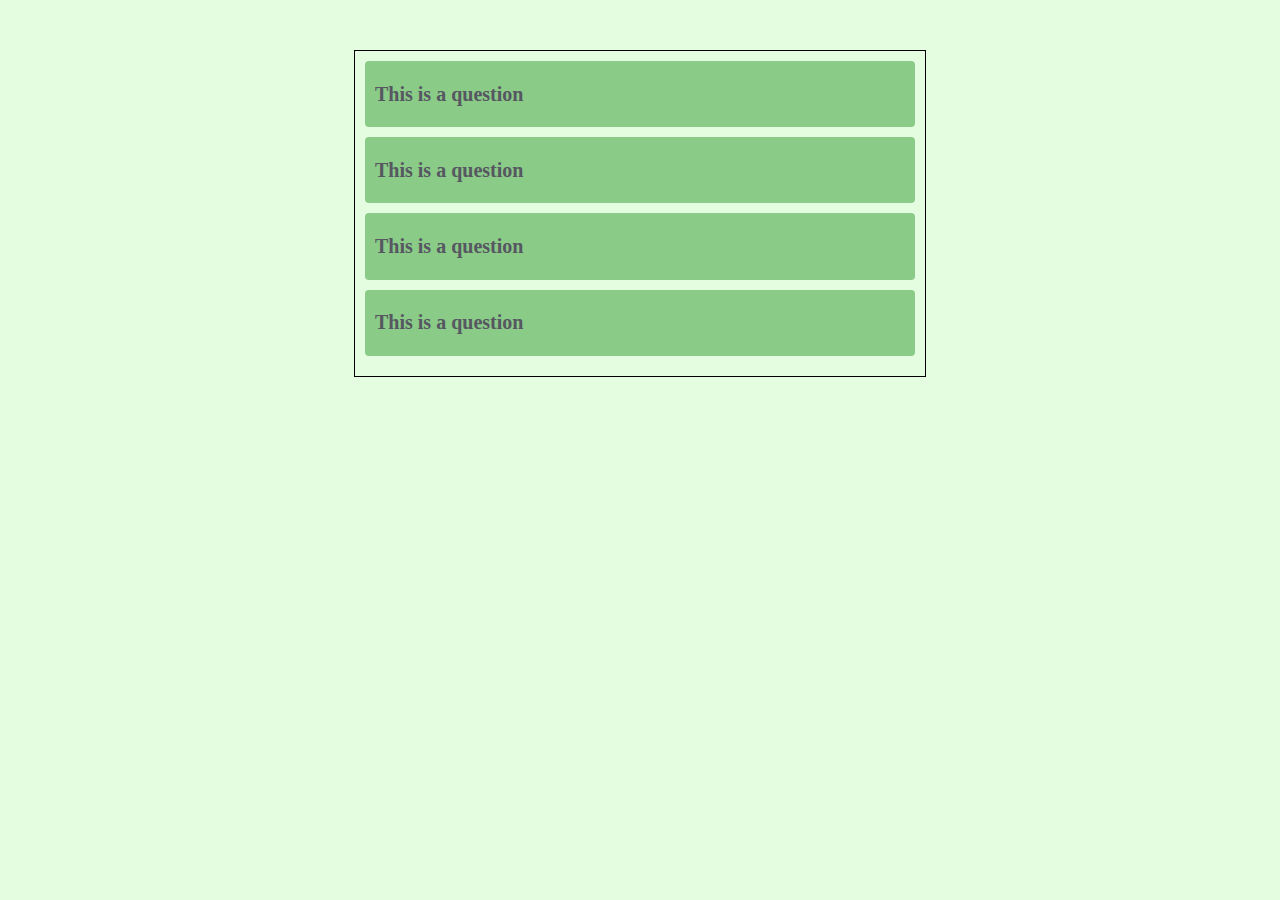
<file: Accordion/index.html>
<!DOCTYPE html>
<html lang="en">
<head>
<meta charset="UTF-8" />
<meta name="viewport" content="width=device-width, initial-scale=1.0" />
<title>Accordion</title>
<link rel="stylesheet" href="index.css" />
<link rel="stylesheet" href="https://cdnjs.cloudflare.com/ajax/libs/font-awesome/6.5.1/css/all.min.css" integrity="sha512-DTOQO9RWCH3ppGqcWaEA1BIZOC6xxalwEsw9c2QQeAIftl+Vegovlnee1c9QX4TctnWMn13TZye+giMm8e2LwA==" crossorigin="anonymous" referrerpolicy="no-referrer" />
</head>
<body>
    <div class="accordion">
        <div class="item">
            <div class="question-box">
                <h2 class="question">This is a question</h2>
                <i class="icon fa-solid fa-plus"></i>
            </div>

            <p class="answer">
                This is answer. Lorem ipsum dolor sit amet consectetur adipisicing
                elit. Odit repudiandae libero repellendus suscipit at praesentium.
                Lorem ipsum dolor, sit amet consectetur adipisicing elit. Praesentium, pariatur!
            </p>
        </div>
        <div class="item">
            <div class="question-box">
                <h2 class="question">This is a question</h2>
                <i class="icon fa-solid fa-plus"></i>
            </div>

            <p class="answer">
                This is answer. Lorem ipsum dolor sit amet consectetur adipisicing
                elit. Odit repudiandae libero repellendus suscipit at praesentium.
                Lorem ipsum dolor, sit amet consectetur adipisicing elit. Praesentium, pariatur!
            </p>
        </div>
        <div class="item">
            <div class="question-box">
                <h2 class="question">This is a question</h2>
                <i class="icon fa-solid fa-plus"></i>
            </div>

            <p class="answer">
                This is answer. Lorem ipsum dolor sit amet consectetur adipisicing
                elit. Odit repudiandae libero repellendus suscipit at praesentium.
                Lorem ipsum dolor, sit amet consectetur adipisicing elit. Praesentium, pariatur!
            </p>
        </div>
        <div class="item">
            <div class="question-box">
                <h2 class="question">This is a question</h2>
                <i class="icon fa-solid fa-plus"></i>
            </div>

            <p class="answer">
                This is answer. Lorem ipsum dolor sit amet consectetur adipisicing
                elit. Odit repudiandae libero repellendus suscipit at praesentium.
                Lorem ipsum dolor, sit amet consectetur adipisicing elit. Praesentium, pariatur!
            </p>
        </div>
    </div>
</body>
<script src="index.js"></script>
</html>
</file>
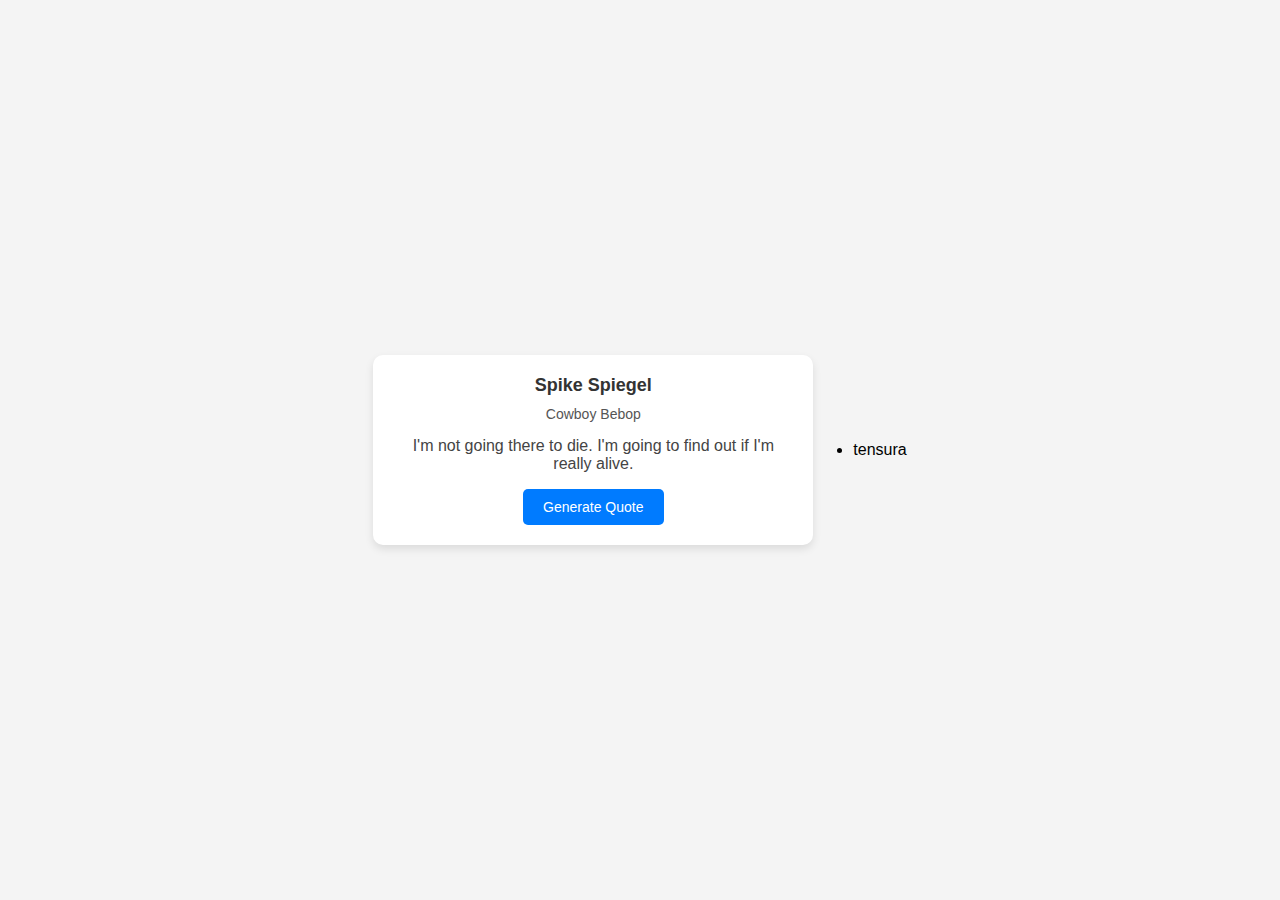
<file: AnimeQuotes/index.html>
<!DOCTYPE html>
<html lang="en">
<head>
    <meta charset="UTF-8">
    <meta name="viewport" content="width=device-width, initial-scale=1.0">
    <title>Anime Quotes</title>
    <style>
        body {
            font-family: 'Segoe UI', Tahoma, Geneva, Verdana, sans-serif;
            background-color: #f4f4f4;
            margin: 0;
            display: flex;
            align-items: center;
            justify-content: center;
            height: 100vh;
        }

        .quote-container {
            background-color: #fff;
            border-radius: 10px;
            box-shadow: 0 4px 8px rgba(0, 0, 0, 0.1);
            padding: 20px;
            text-align: center;
            max-width: 400px;
            width: 100%;
        }

        .character-name {
            font-size: 18px;
            font-weight: bold;
            color: #333;
            margin-bottom: 10px;
        }

        .anime-name {
            font-size: 14px;
            color: #555;
            margin-bottom: 15px;
        }

        .quote-text {
            font-size: 16px;
            color: #444;
        }

        button {
            margin-top: 1rem;
            background-color: #007bff;
            color: #fff;
            border: none;
            border-radius: 5px;
            padding: 10px 20px;
            cursor: pointer;
            font-size: 14px;
        }
    </style>
</head>
<body>
    <div class="quote-container">
        <div class="character-name">Spike Spiegel</div>
        <div class="anime-name">Cowboy Bebop</div>
        <div class="quote-text">I'm not going there to die. I'm going to find out if I'm really alive.</div>
        <button id="btn">Generate Quote</button>
    </div>
    <div class="test"></div>
    <script>
        const characterName = document.querySelector('.character-name');
        const animeName = document.querySelector('.anime-name');
        const quote = document.querySelector('.quote-text');
        let url = 'https://animechan.xyz/api/random';

        const button = document.getElementById('btn').addEventListener("click", () => {
            generateQuote();
        })

        async function generateQuote() {
            let response = await fetch(url);
            let data = await response.json();
            console.log(data);
            animeName.innerText = data.anime;
            characterName.innerText = data.character;
            quote.innerText = data.quote;
        }


    </script>
    <script src="script.js"></script>
</body>
</html>
</file>
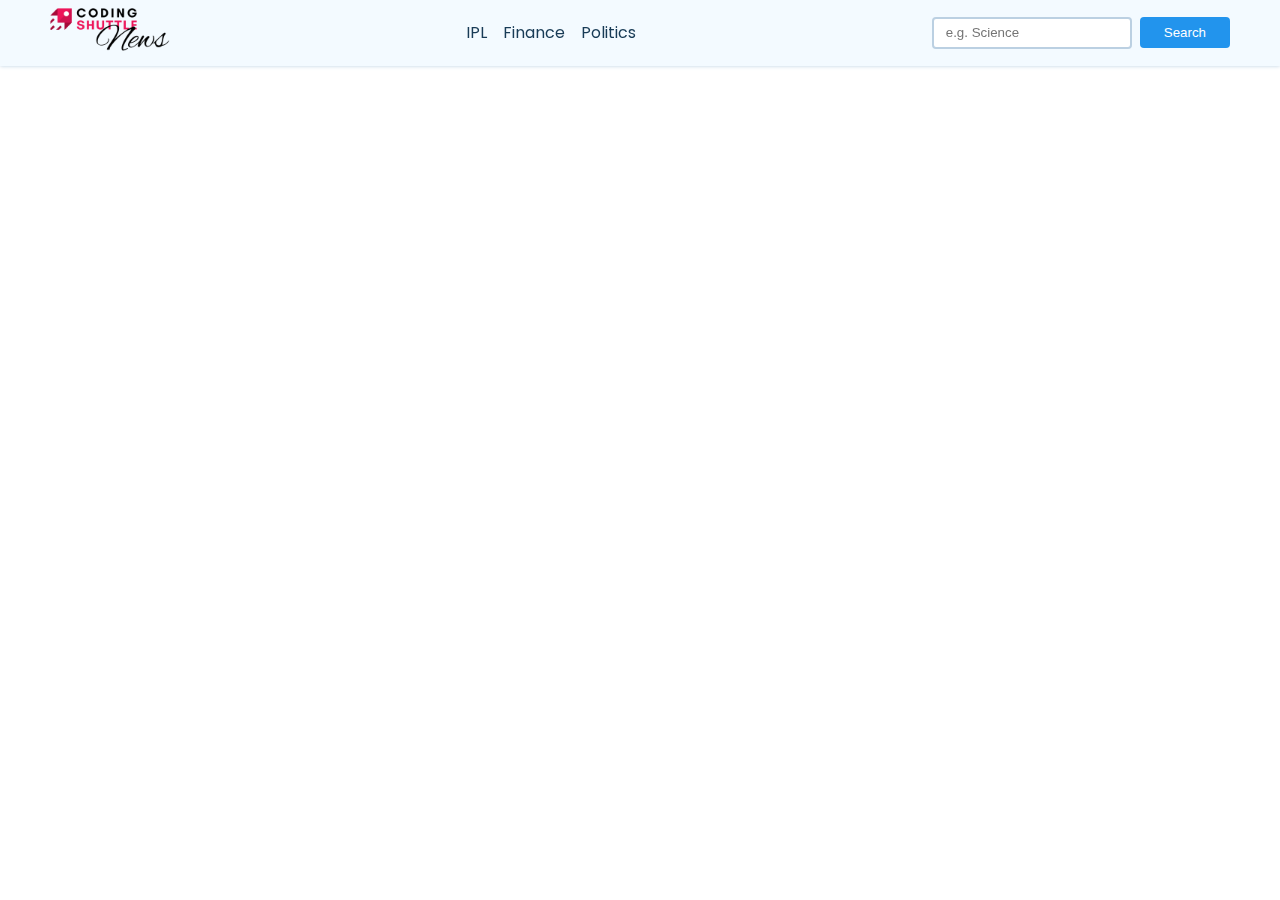
<file: NewsPortal/index.html>
<!DOCTYPE html>
<html lang="en">
<head>
    <meta charset="UTF-8">
    <meta http-equiv="X-UA-Compatible" content="IE=edge">
    <meta name="viewport" content="width=device-width, initial-scale=1.0">
    <title>News App</title>
    <link rel="stylesheet" href="style.css">
    <link rel="stylesheet" href="https://cdnjs.cloudflare.com/ajax/libs/font-awesome/6.5.1/css/all.min.css" integrity="sha512-DTOQO9RWCH3ppGqcWaEA1BIZOC6xxalwEsw9c2QQeAIftl+Vegovlnee1c9QX4TctnWMn13TZye+giMm8e2LwA==" crossorigin="anonymous" referrerpolicy="no-referrer" />

</head>
<body>

    <nav>
        <div class="main-nav container flex">
            <a href="#" onclick="reload()" class="company-logo">
                <img src="logo.png" alt="company logo">
            </a>
            <div class="nav-links">
                <ul class="flex">
                    <li class="hover-link nav-item" id="ipl" onclick="onNavItemClick('ipl')">IPL</li>
                    <li class="hover-link nav-item" id="finance" onclick="onNavItemClick('finance')">Finance</li>
                    <li class="hover-link nav-item" id="politics" onclick="onNavItemClick('politics')">Politics</li>
                </ul>
            </div>
            <div class="search-bar flex">
                <input id="search-text" type="text" class="news-input" placeholder="e.g. Science">
                <button id="search-button" class="search-button">Search</button>
            </div>
        </div>
    </nav>
    

    <main>
        <div class="cards-container container flex" id="cards-container">
        
        </div>
    </main>

    <template id="template-news-card">
        <div class="card">
            <div class="card-header">
                <img src="https://via.placeholder.com/400x200" alt="news-image" id="news-img">
            </div>
            <div class="card-content">
                <h3 id="news-title">This is the Title</h3>
                <h6 class="news-source" id="news-source">End Gadget 26/08/2023</h6>
                <p class="news-desc" id="news-desc">Lorem, ipsum dolor sit amet consectetur adipisicing elit. Recusandae saepe quis voluptatum quisquam vitae doloremque facilis molestias quae ratione cumque!</p>
            </div>
        </div>
    </template>

    <script src="script.js"></script>
</body>
</html>
</file>
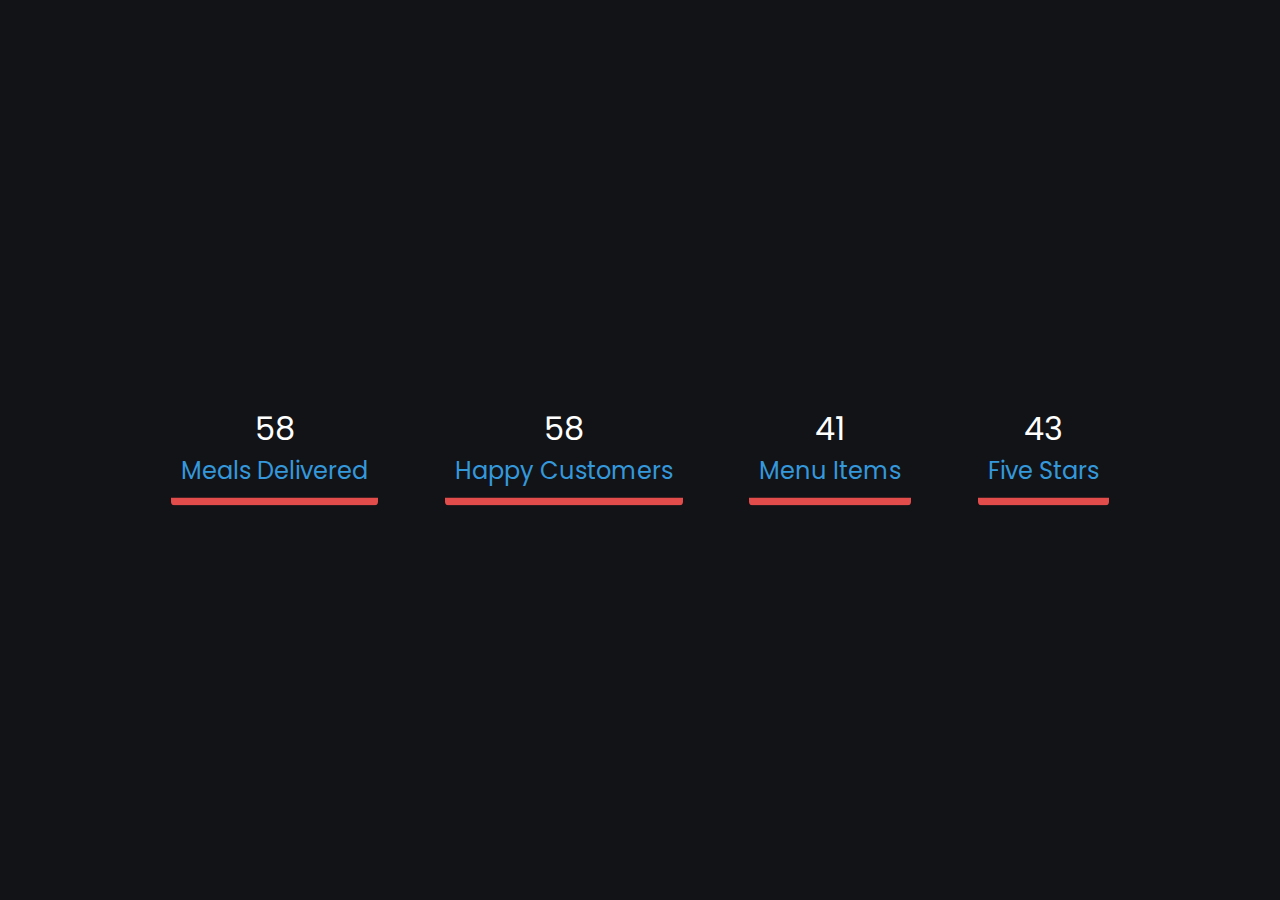
<file: Number Counting/index.html>
<!DOCTYPE html>
<html lang="en">
<head>
    <meta charset="UTF-8">
    <meta name="viewport" content="width=device-width, initial-scale=1.0">
    <link rel="stylesheet" href="index.css">
    <link rel="stylesheet" href="https://cdnjs.cloudflare.com/ajax/libs/font-awesome/6.5.1/css/all.min.css" integrity="sha512-DTOQO9RWCH3ppGqcWaEA1BIZOC6xxalwEsw9c2QQeAIftl+Vegovlnee1c9QX4TctnWMn13TZye+giMm8e2LwA==" crossorigin="anonymous" referrerpolicy="no-referrer" />
    <title>Number Counting Animation</title>
</head>
<body>
    <div class="main">
        <div class="container">
            <i class="fas fa-utensils"></i>
            <span class="num" data-val="400">000</span>
            <span class="text">Meals Delivered</span>
        </div>
        <div class="container">
            <i class="fas fa-smile-beam"></i>
            <span class="num" data-val="390">000</span>
            <span class="text">Happy Customers</span>
        </div>
        <div class="container">
            <i class="fas fa-list"></i>
            <span class="num" data-val="293">000</span>
            <span class="text">Menu Items</span>
        </div>
        <div class="container">
            <i class="fas fa-star"></i>
            <span class="num" data-val="300">000</span>
            <span class="text">Five Stars</span>
        </div>
    </div> 
    <script src="index.js"></script>
</body>
</html>
</file>
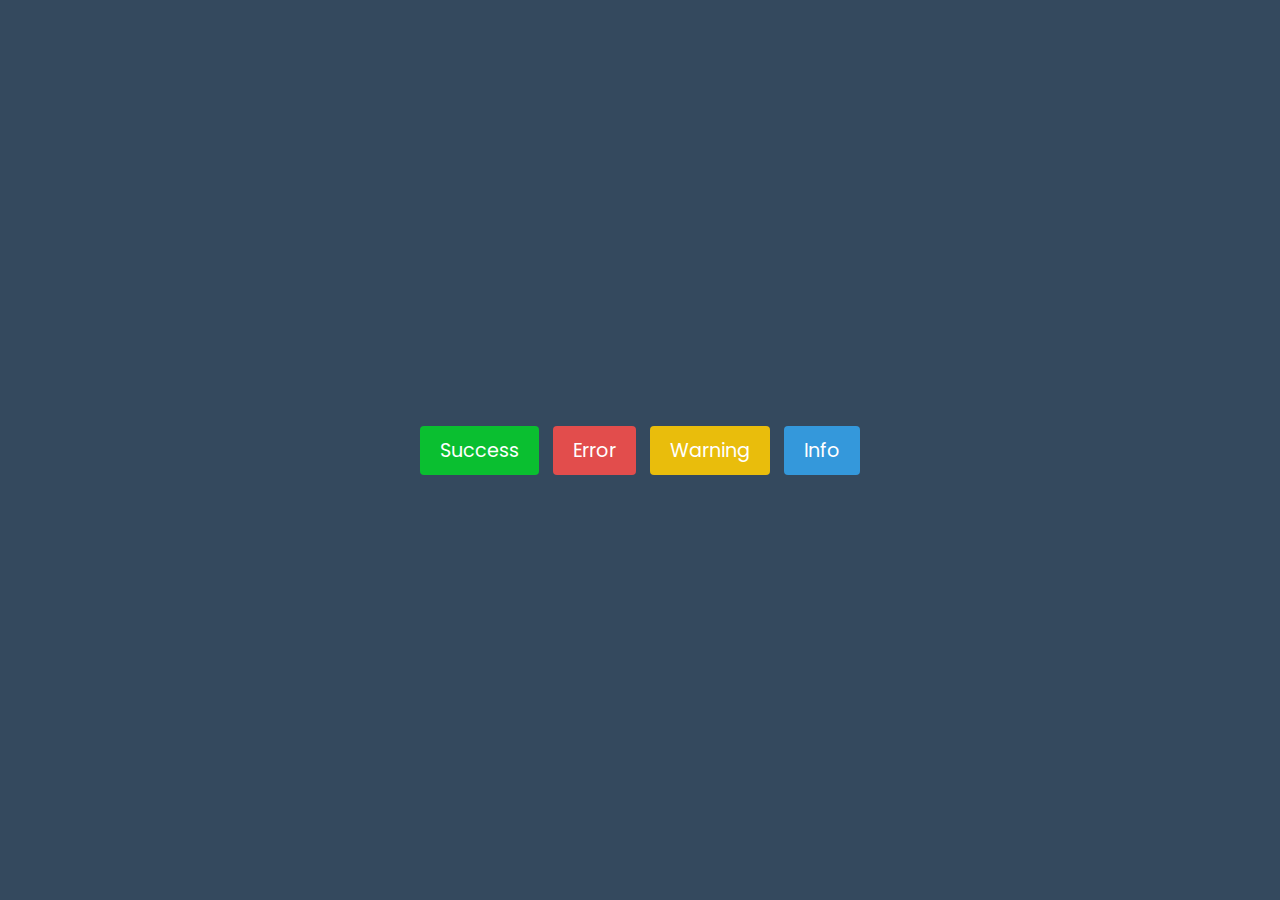
<file: Toast Notification/index.html>
<!DOCTYPE html>
<html lang="en">
<head>
    <meta charset="UTF-8">
    <meta name="viewport" content="width=device-width, initial-scale=1.0">
    <title>Toast Notification</title>
    <link rel="stylesheet" href="style.css">
    <link rel="stylesheet" href="https://cdnjs.cloudflare.com/ajax/libs/font-awesome/6.5.1/css/all.min.css" integrity="sha512-DTOQO9RWCH3ppGqcWaEA1BIZOC6xxalwEsw9c2QQeAIftl+Vegovlnee1c9QX4TctnWMn13TZye+giMm8e2LwA==" crossorigin="anonymous" referrerpolicy="no-referrer" />
</head>
<body>
    <ul class="notifications">
        
    </ul>
    <div class="buttons">
        <button class="btn" id="success">Success</button>
        <button class="btn" id="error">Error</button>
        <button class="btn" id="warning">Warning</button>
        <button class="btn" id="info">Info</button>
    </div>
    <script src="script.js"></script>
</body>
</html>
</file>
<file: Accordion/index.css>
body {
    background: #E4FDE1;
}
.accordion {
    width: 550px;
    border: 1px solid;
    margin: 50px auto;
    padding: 10px;
}
.question {
    font-size: 20px;
}
.item {
    background: #8ACB88;
    color: #575761;
    padding: 5px;
    border-radius: 4px;
    margin-bottom: 10px;
    transition: all 1.5s;
}
.question-box {
    display: flex;
    justify-content: space-between;
    align-items: center;
    padding: 0 5px;
    cursor: pointer;
    transition: all 1.5s;
}
.answer {
    padding: 0 5px;
    line-height: 1.5rem;
    margin: 0;
    display: none;
    transition: all 1.5s;
}
.accordion .item .active {
    display: block;
}
</file>
<file: NewsPortal/style.css>
@import url('https://fonts.googleapis.com/css2?family=Comic+Neue:wght@700&family=Poppins&display=swap');

* {
    padding: 0;
    margin: 0;
    box-sizing: border-box;
}

:root {
    --primary-text-color: #183b56;
    --secondary-text-color: #577592;
    --accent-color: #2294ed;
    --accent-color-dark: #1d69a3;
}

body {
    font-family: "Poppins", sans-serif;
    color: var(--primary-text-color);
}

p {
    font-family: "Roboto", sans-serif;
    color: var(--secondary-text-color);
    line-height: 1.4rem;
}

a {
    text-decoration: none;
}

ul {
    list-style: none;
}

.flex {
    display: flex;
    align-items: center;
}

.container {
    max-width: 1180px;
    margin-inline: auto;
    overflow: hidden;
}

nav {
    background-color: #f3faff;
    box-shadow: 0 0 4px #bbd0e2;
    position: fixed;
    top: 0;
    z-index: 99;
    left: 0;
    right: 0;
}

.main-nav {
    justify-content: space-between;
    padding-block: 8px;
}

.company-logo img {
    width: 120px;
}

.nav-links ul {
    gap: 16px;
}

.hover-link {
    cursor: pointer;
}

.hover-link:hover {
    color: var(--secondary-text-color);
}
.hover-link:active {
    color: red;
}

.nav-item.active {
    color: var(--accent-color);
}

.search-bar {
    height: 32px;
    gap: 8px;
}

.news-input {
    width: 200px;
    height: 100%;
    padding-inline: 12px;
    border-radius: 4px;
    border: 2px solid #bbd0e2;
    font-family: "Roboto", sans-serif;
}

.search-button {
    background-color: var(--accent-color);
    color: white;
    padding: 8px 24px;
    border: none;
    border-radius: 4px;
    cursor: pointer;
    font-family: "Roboto", sans-serif;
}

.search-button:hover {
    background-color: var(--accent-color-dark);
}

main {
    padding-block: 20px;
    margin-top: 80px;
}

.cards-container {
    justify-content: space-between;
    flex-wrap: wrap;
    row-gap: 20px;
    align-items: start;
}

.card {
    width: 360px;
    min-height: 400px;
    box-shadow: 0 0 4px #d4ecff;
    border-radius: 4px;
    cursor: pointer;
    background-color: #fff;
    overflow: hidden;
    transition: all 0.3s ease;
}

.card:hover {
    box-shadow: 1px 1px 8px #d4ecff;
    background-color: #f9fdff;
    transform: translateY(-2px);
}

.card-header img {
    width: 100%;
    height: 180px;
    object-fit: cover;
}

.card-content {
    padding: 12px;
}

.news-source {
    margin-block: 12px;
}
</file>
<file: Number Counting/index.css>
@import url('https://fonts.googleapis.com/css2?family=Comic+Neue:wght@700&family=Poppins&display=swap');
* {
    padding: 0;
    margin: 0;
    box-sizing: border-box;
    font-family: 'Poppins', sans-serif;
}

:root{
    --dark: #34495e;
    --light: #fff;
    --success: #0abf30;
    --error: #e24d4c;
    --warning: #e9bd0c;
    --info: #3498db;
}
body{
    background: #121317;
}
.main {
    /* border: 1px solid wheat; */
    display: flex;
    position: absolute;
    left: 50%;
    top: 50%;
    width: 80vw;
    transform: translate(-50%, -50%);
    padding: 10px;
    justify-content: space-around;
}
.container {
    display: flex;
    flex-direction: column;
    justify-content: space-around;
    align-items: center;
    padding: 10px;
    border-radius: 4px;
    border-bottom: 8px solid #e24d4c
}
i {
    color: #0abf30;
    font-size: 2rem;
}
.container .num {
    color: #fff;
    font-size: 2rem;
}
.container .text {
    color: #3498db;
    font-size: 1.5rem;
}
@media screen and (max-width: 768px) {
    .main {
        flex-wrap: wrap;
    }
}
</file>
<file: Toast Notification/style.css>
@import url('https://fonts.googleapis.com/css2?family=Comic+Neue:wght@700&family=Poppins&display=swap');

* {
    padding: 0;
    margin: 0;
    box-sizing: border-box;
    font-family: 'Poppins', sans-serif;
}

:root{
    --dark: #34495e;
    --light: #fff;
    --success: #0abf30;
    --error: #e24d4c;
    --warning: #e9bd0c;
    --info: #3498db;
}
body{
    display: flex;
    align-items: center;
    justify-content: center;
    min-height: 100vh;
    background: var(--dark);
}
.notifications{
    position: fixed;
    top: 30px;
    right: 20px;
}
.notifications :where(.toast, .column){
    display: flex;
    align-items: center;
}
.notifications .toast{
    width: 400px;
    position: relative;
    overflow: hidden;
    list-style: none;
    border-radius: 4px;
    padding: 16px 17px;
    margin-bottom: 10px;
    background: var(--light);
    justify-content: space-between;
    animation: show_toast 0.3s ease forwards;
}
@keyframes show_toast{
    0%{
        transform: translateX(100%);
    }
    40%{
        transform: translateX(-5%);
    }
    80%{
        transform: translateX(0%);
    }
    100%{
        transform: translateX(-10px);
    }
}
.notifications .toast.hide{
    animation: hide_toast 0.3s ease forwards;

}
@keyframes hide_toast{
    0%{
        transform: translateX(-10px);
    }
    40%{
        transform: translateX(0%);
    }
    80%{
        transform: translateX(-5%);
    }
    100%{
        transform: translateX(calc(100% + 20px));
    }
}
.toast::before{
    position: absolute;
    content: "";
    height: 3px;
    width: 100%;
    bottom: 0px;
    left: 0px;
    animation: progress 5s linear forwards;
}
@keyframes progress{
    100%{
        width: 0%;
    }
}
.toast.success::before, #success{
    background: var(--success);
}
.toast.error::before, #error{
    background: var(--error);
}
.toast.warning::before, #warning{
    background: var(--warning);
}
.toast.info::before, #info{
    background: var(--info);
}
.toast .column i {
    font-size: 1.75rem;
}
.toast.success .column i{
    color: var(--success);
}
.toast.error .column i{
    color: var(--error);
}
.toast.warning .column i{
    color: var(--warning);
}
.toast.info .column i{
    color: var(--info);
}
.toast .column span{
    font-size: 1.07rem;
    margin-left: 12px;
}
.toast i:last-child{
    color: #aeb0d7;
    cursor: pointer;
}
.toast i:last-child:hover{
    color: var(--dark);
}
.buttons .btn{
    border: none;
    outline: none;
    color: #fff;
    padding: 10px 20px;
    border-radius: 4px;
    cursor: pointer;
    margin: 0 5px;
    font-size: 1.2rem;
}
</file>
